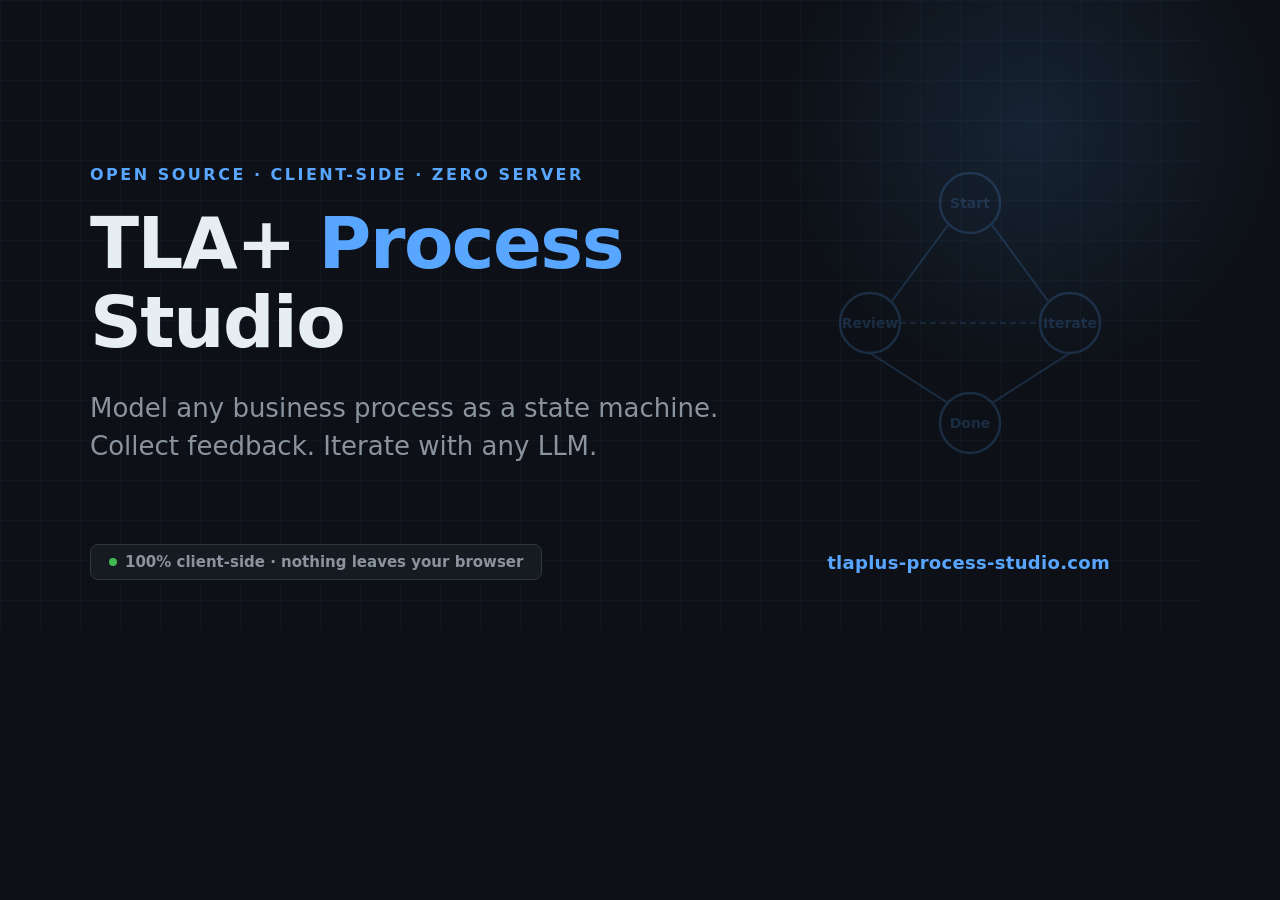
<file: branding/og-image.html>
<!doctype html>
<html lang="en">
  <head>
    <meta charset="utf-8" />
    <style>
      * {
        margin: 0;
        padding: 0;
        box-sizing: border-box;
      }

      body {
        width: 1200px;
        height: 630px;
        font-family:
          -apple-system, BlinkMacSystemFont, "Segoe UI", system-ui, Roboto,
          sans-serif;
        background: #0d1117;
        color: #e6edf3;
        display: flex;
        flex-direction: column;
        justify-content: center;
        padding: 80px 90px;
        position: relative;
        overflow: hidden;
      }

      /* Subtle grid pattern */
      body::before {
        content: "";
        position: absolute;
        inset: 0;
        background-image:
          linear-gradient(rgba(88, 166, 255, 0.04) 1px, transparent 1px),
          linear-gradient(90deg, rgba(88, 166, 255, 0.04) 1px, transparent 1px);
        background-size: 40px 40px;
      }

      /* Accent glow */
      body::after {
        content: "";
        position: absolute;
        top: -120px;
        right: -80px;
        width: 500px;
        height: 500px;
        background: radial-gradient(
          circle,
          rgba(88, 166, 255, 0.12) 0%,
          transparent 70%
        );
        pointer-events: none;
      }

      .content {
        position: relative;
        z-index: 1;
      }

      .eyebrow {
        font-size: 16px;
        font-weight: 600;
        text-transform: uppercase;
        letter-spacing: 2.5px;
        color: #58a6ff;
        margin-bottom: 20px;
      }

      .title {
        font-size: 72px;
        font-weight: 800;
        line-height: 1.1;
        letter-spacing: -1.5px;
        margin-bottom: 28px;
      }
      .title .accent {
        color: #58a6ff;
      }

      .subtitle {
        font-size: 26px;
        font-weight: 400;
        color: #8b949e;
        line-height: 1.45;
        max-width: 800px;
      }

      .footer {
        position: absolute;
        bottom: 50px;
        left: 90px;
        right: 90px;
        display: flex;
        justify-content: space-between;
        align-items: center;
        z-index: 1;
      }

      .badge {
        display: inline-flex;
        align-items: center;
        gap: 8px;
        padding: 8px 18px;
        border-radius: 8px;
        border: 1px solid #30363d;
        background: #161b22;
        font-size: 15px;
        font-weight: 600;
        color: #8b949e;
      }
      .badge .dot {
        width: 8px;
        height: 8px;
        border-radius: 50%;
        background: #3fb950;
      }

      .url {
        font-size: 18px;
        font-weight: 600;
        color: #58a6ff;
        letter-spacing: 0.3px;
      }

      /* State machine illustration */
      .diagram {
        position: absolute;
        right: 70px;
        top: 50%;
        transform: translateY(-50%);
        z-index: 1;
        opacity: 0.18;
      }
      .diagram svg {
        width: 320px;
        height: 320px;
      }
    </style>
  </head>
  <body>
    <div class="content">
      <div class="eyebrow">
        Open Source &middot; Client-Side &middot; Zero Server
      </div>
      <h1 class="title">
        TLA+ <span class="accent">Process</span><br />Studio
      </h1>
      <p class="subtitle">
        Model any business process as a state machine.<br />Collect feedback.
        Iterate with any LLM.
      </p>
    </div>

    <div class="diagram">
      <svg viewBox="0 0 320 320" fill="none" xmlns="http://www.w3.org/2000/svg">
        <!-- State nodes -->
        <circle
          cx="160"
          cy="50"
          r="30"
          stroke="#58a6ff"
          stroke-width="2.5"
          fill="none"
        />
        <circle
          cx="60"
          cy="170"
          r="30"
          stroke="#58a6ff"
          stroke-width="2.5"
          fill="none"
        />
        <circle
          cx="260"
          cy="170"
          r="30"
          stroke="#58a6ff"
          stroke-width="2.5"
          fill="none"
        />
        <circle
          cx="160"
          cy="270"
          r="30"
          stroke="#58a6ff"
          stroke-width="2.5"
          fill="none"
        />
        <!-- Transition arrows -->
        <line
          x1="138"
          y1="72"
          x2="82"
          y2="148"
          stroke="#58a6ff"
          stroke-width="2"
        />
        <line
          x1="182"
          y1="72"
          x2="238"
          y2="148"
          stroke="#58a6ff"
          stroke-width="2"
        />
        <line
          x1="60"
          y1="200"
          x2="138"
          y2="250"
          stroke="#58a6ff"
          stroke-width="2"
        />
        <line
          x1="260"
          y1="200"
          x2="182"
          y2="250"
          stroke="#58a6ff"
          stroke-width="2"
        />
        <line
          x1="90"
          y1="170"
          x2="230"
          y2="170"
          stroke="#58a6ff"
          stroke-width="1.5"
          stroke-dasharray="6 4"
        />
        <!-- Labels -->
        <text
          x="160"
          y="55"
          text-anchor="middle"
          fill="#58a6ff"
          font-size="14"
          font-weight="600"
        >
          Start
        </text>
        <text
          x="60"
          y="175"
          text-anchor="middle"
          fill="#58a6ff"
          font-size="14"
          font-weight="600"
        >
          Review
        </text>
        <text
          x="260"
          y="175"
          text-anchor="middle"
          fill="#58a6ff"
          font-size="14"
          font-weight="600"
        >
          Iterate
        </text>
        <text
          x="160"
          y="275"
          text-anchor="middle"
          fill="#58a6ff"
          font-size="14"
          font-weight="600"
        >
          Done
        </text>
      </svg>
    </div>

    <div class="footer">
      <span class="badge"
        ><span class="dot"></span> 100% client-side &middot; nothing leaves your
        browser</span
      >
      <span class="url">tlaplus-process-studio.com</span>
    </div>
  </body>
</html>
</file>
